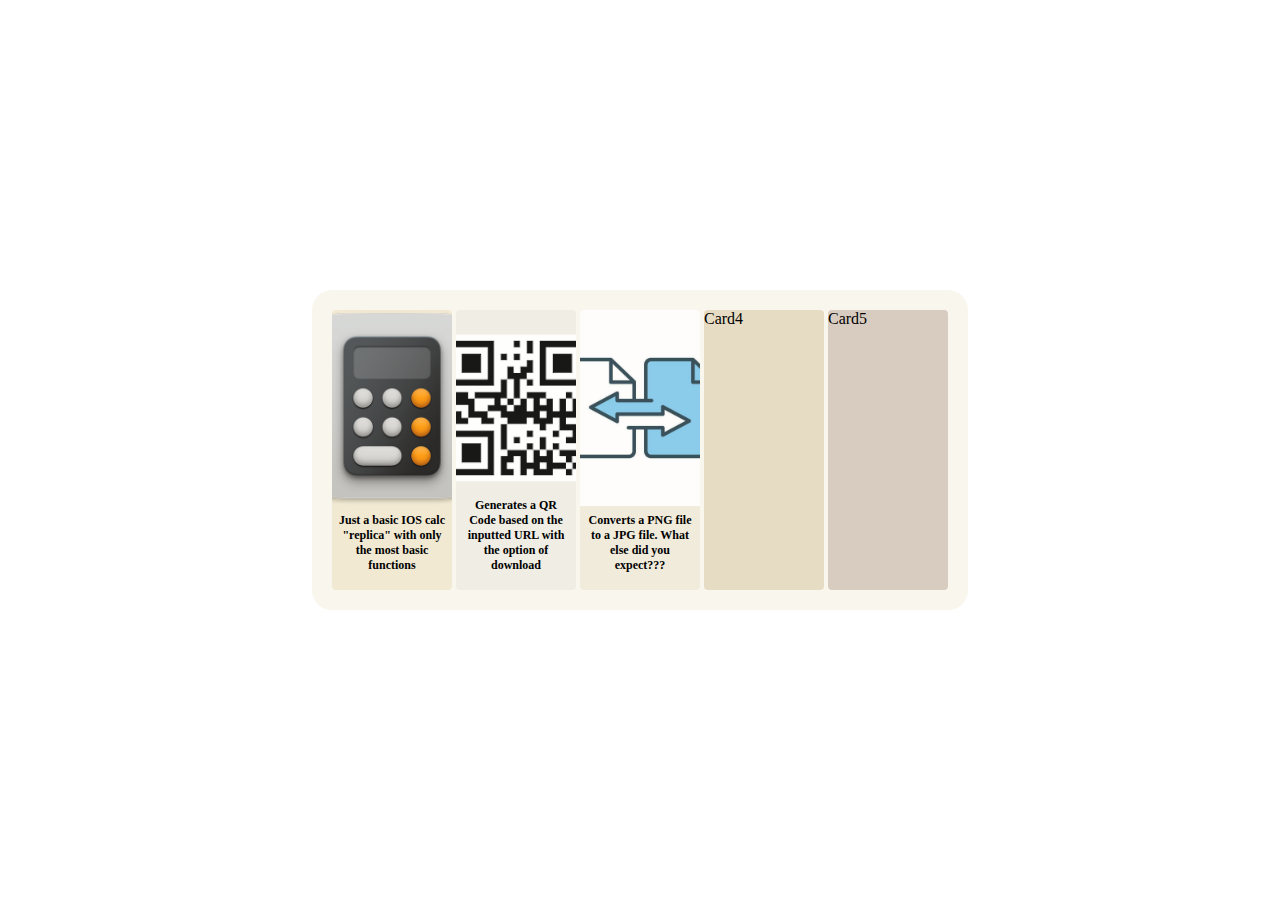
<file: index.html>
<!DOCTYPE HTML>
<html lang="en">
    <head>
        <title>Projects</title>
        <meta charset="utf-8">
        <meta name="viewport" content="width=device-width, initial-scale=1.0" />
        <link rel="stylesheet" type="text/css" href="style.css" />
        <link rel="icon" type="image/png" href="lightbulb-icon.png">
    </head>
    <body>
        <div class="gallery">
            <div class="card"><a href="calculator/calculator.html" target="_blank">
                <img src="calculatorimg.png" alt="calculator_image">
                <div class="border-text">
                    <p>Just a basic IOS calc "replica" with only the most basic functions</p>
            </div></a>
            </div>
            <div class="card"><a href="QRCodeGenerator/generator.html" target="_blank">
                <img src="qrcode.webp" alt="qrcode_image">
                <div class="border-text">
                    <p>Generates a QR Code based on the inputted URL with the option of download</p>
                </div></a>
            </div>
            <div class="card"><a href="FileConverter/converter.html" target="_blank">
                <img src="fileconverter.jpg" alt="file_converter_image">
                <div class="border-text">
                    <p>Converts a PNG file to a JPG file. What else did you expect???</p>
                </div></a>
            </div>
            <div class="card">
                Card4
            </div>
            <div class="card">
                Card5
            </div>
        </div>
    </body>
</html>
</file>
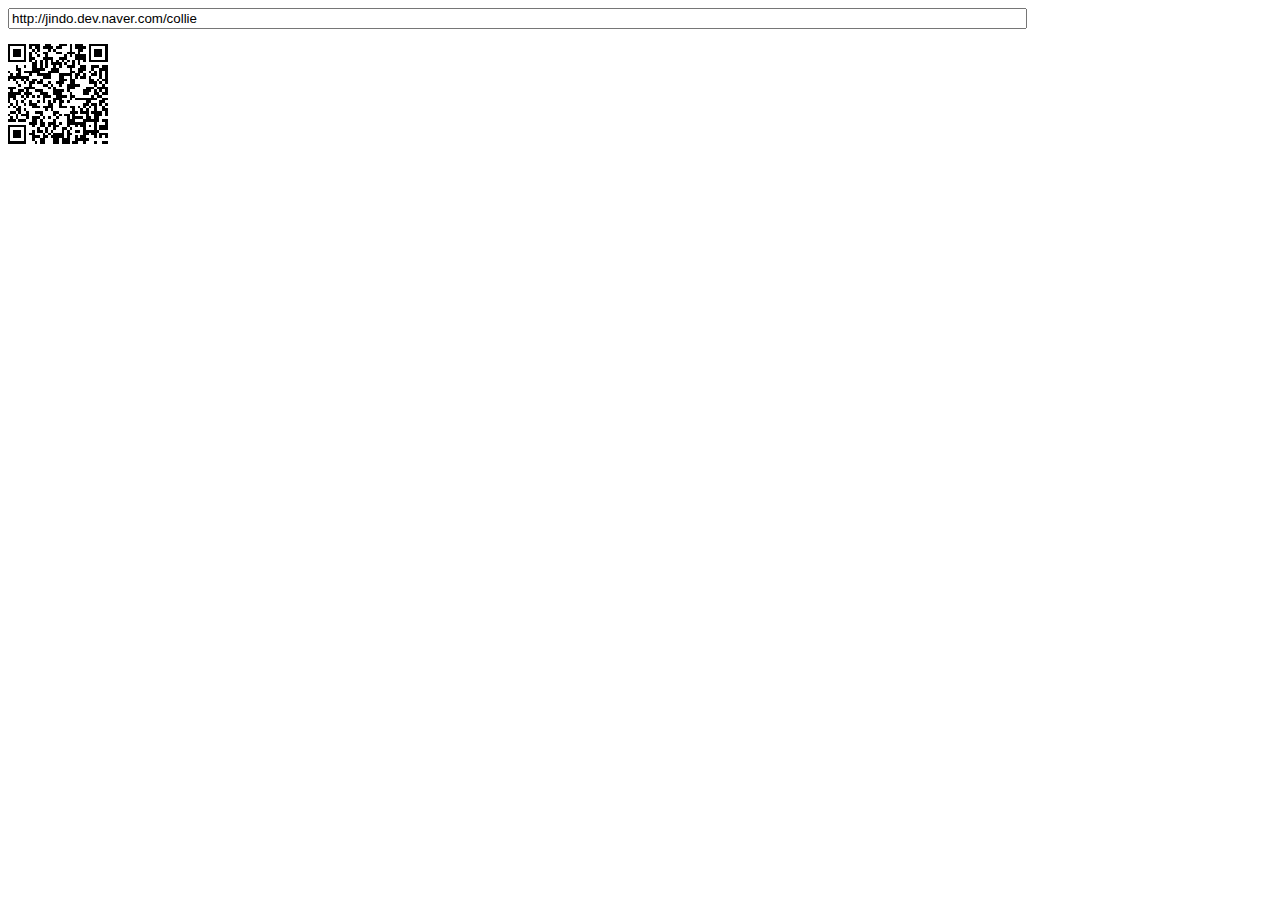
<file: QRCodeGenerator/qrcodejs-master/qrcodejs-master/index.html>
<!DOCTYPE html PUBLIC "-//W3C//DTD XHTML 1.0 Transitional//EN" "http://www.w3.org/TR/xhtml1/DTD/xhtml1-transitional.dtd">
<html xmlns="http://www.w3.org/1999/xhtml" xml:lang="ko" lang="ko">
<head>
<title>Cross-Browser QRCode generator for Javascript</title>
<meta http-equiv="Content-Type" content="text/html; charset=UTF-8" />
<meta name="viewport" content="width=device-width,initial-scale=1,user-scalable=no" />
<script type="text/javascript" src="jquery.min.js"></script>
<script type="text/javascript" src="qrcode.js"></script>
</head>
<body>
<input id="text" type="text" value="http://jindo.dev.naver.com/collie" style="width:80%" /><br />
<div id="qrcode" style="width:100px; height:100px; margin-top:15px;"></div>

<script type="text/javascript">
var qrcode = new QRCode(document.getElementById("qrcode"), {
	width : 100,
	height : 100
});

function makeCode () {		
	var elText = document.getElementById("text");
	
	if (!elText.value) {
		alert("Input a text");
		elText.focus();
		return;
	}
	
	qrcode.makeCode(elText.value);
}

makeCode();

$("#text").
	on("blur", function () {
		makeCode();
	}).
	on("keydown", function (e) {
		if (e.keyCode == 13) {
			makeCode();
		}
	});
</script>
</body>
</file>
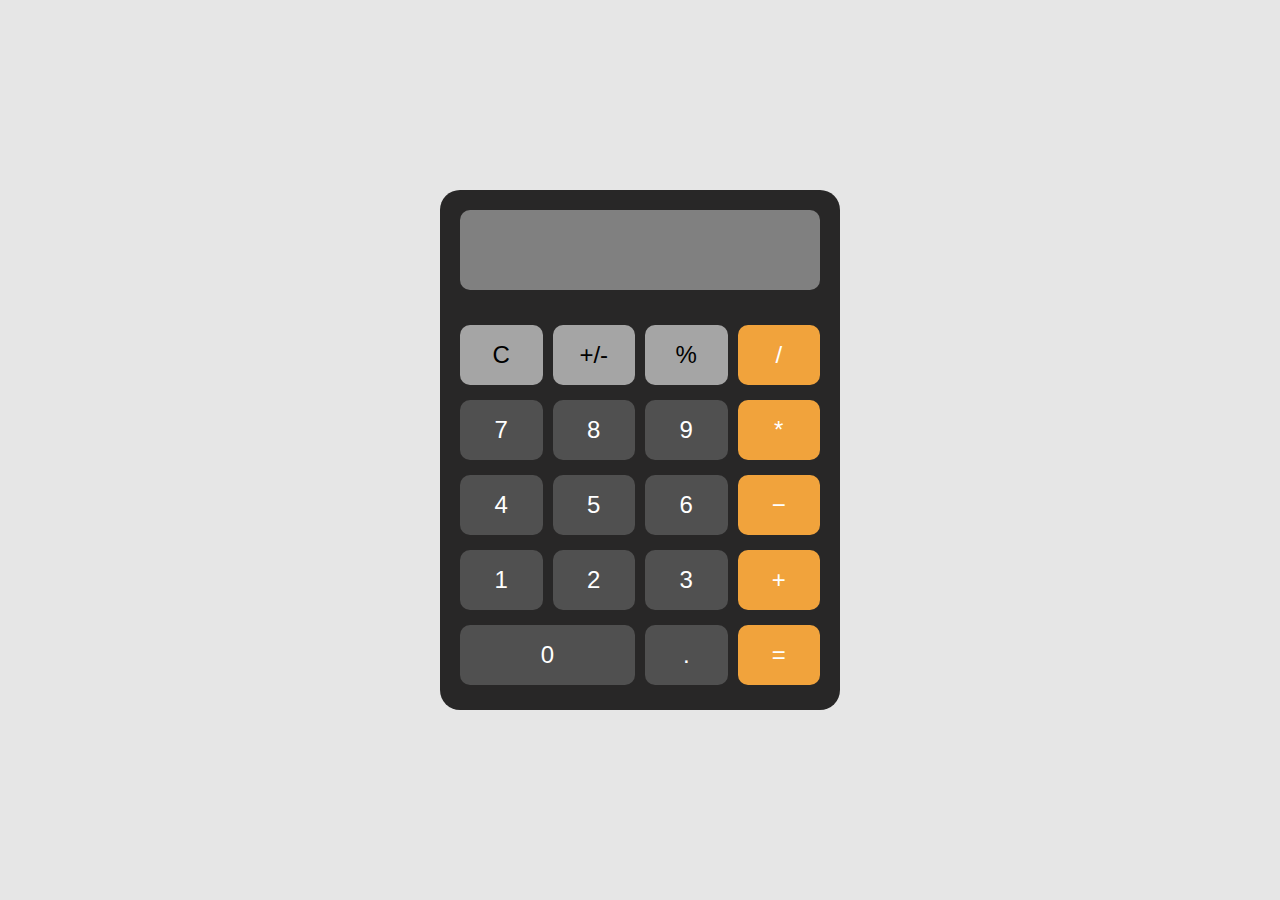
<file: calculator/calculator.html>
<!DOCTYPE HTML>
<html lang="en">
    <head>
        <title>Calculator</title>
        <meta charset="utf-8">
        <meta name="viewport" content="width=device-width, initial-scale=1.0, user-scalable=no">
        <link rel="stylesheet" type="text/css" href="calculator-style.css">
        <link rel="icon" type="image/png" href="../calculatorimg.png">
    </head>
    <body>
        <div class="calculator">
            <input id="display" value="" readonly>
            <button type="button" onclick="clearDisplay()">C</button>
            <button type="button" onclick="toggleSign('+/-')">+/-</button>
            <button type="button" onclick="showDisplay('%')">%</button>
            <button type="button" onclick="showDisplay('/')">/</button>
            <button type="button" onclick="showDisplay('7')">7</button>
            <button type="button" onclick="showDisplay('8')">8</button>
            <button type="button" onclick="showDisplay('9')">9</button>
            <button type="button" onclick="showDisplay('*')">*</button>
            <button type="button" onclick="showDisplay('4')">4</button>
            <button type="button" onclick="showDisplay('5')">5</button>
            <button type="button" onclick="showDisplay('6')">6</button>
            <button type="button" onclick="showDisplay('-')">−</button>
            <button type="button" onclick="showDisplay('1')">1</button>
            <button type="button" onclick="showDisplay('2')">2</button>
            <button type="button" onclick="showDisplay('3')">3</button>
            <button type="button" onclick="showDisplay('+')">+</button>
            <button type="button" onclick="showDisplay('0')" id="button-0">0</button>
            <button type="button" onclick="showDisplay('.')">.</button>
            <button type="button" onclick="calculate()">=</button>
        </div>
        <script src="script.js"></script>
    </body>
</html>
</file>
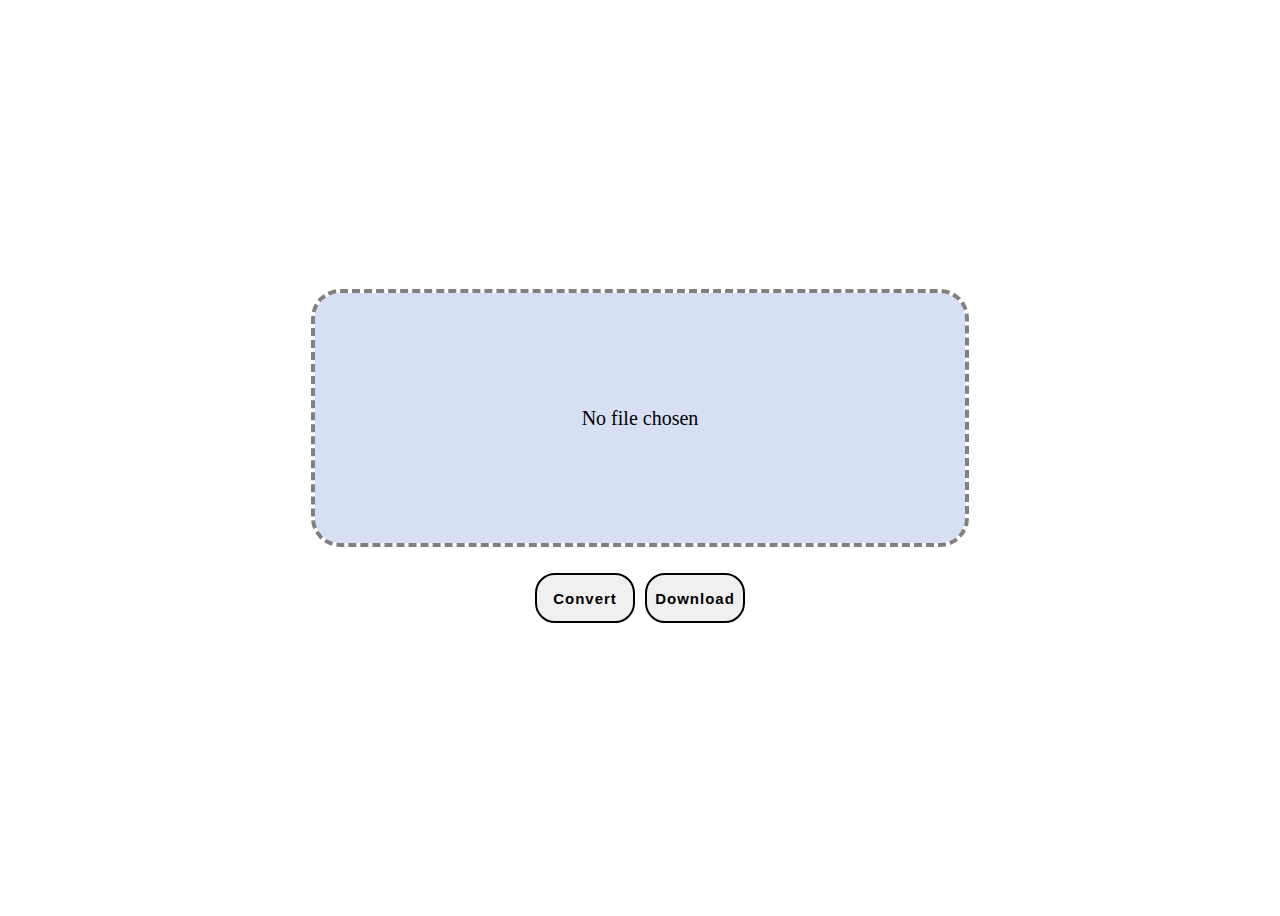
<file: FileConverter/converter.html>
<!DOCTYPE html>
<html lang="en">
    <head>
        <meta charset="UTF-8" content="width=device-width, initial-scale=1.0" name="viewport">
        <link rel="stylesheet" type="text/css" href="converter-style.css" />
        <link rel="icon" type="image/png" href="fileconverter-icon.png">
        <title>PNG to JPG</title>
    </head>
    <body>
        <div>
            <input id="input-file" type="file" accept="image/png">
            <div id="trigger-btn">
                <p id="file-name" oncopy="false">No file chosen</p>
            </div>
        </div>

        <div id="btn-container">
            <button type="button" id="convert-btn">Convert</button>
            <a id="download"><button type="button" id="download-btn">Download</button></a>
        </div>
        <script src="converter-script.js"></script>
    </body>
</html>
</file>
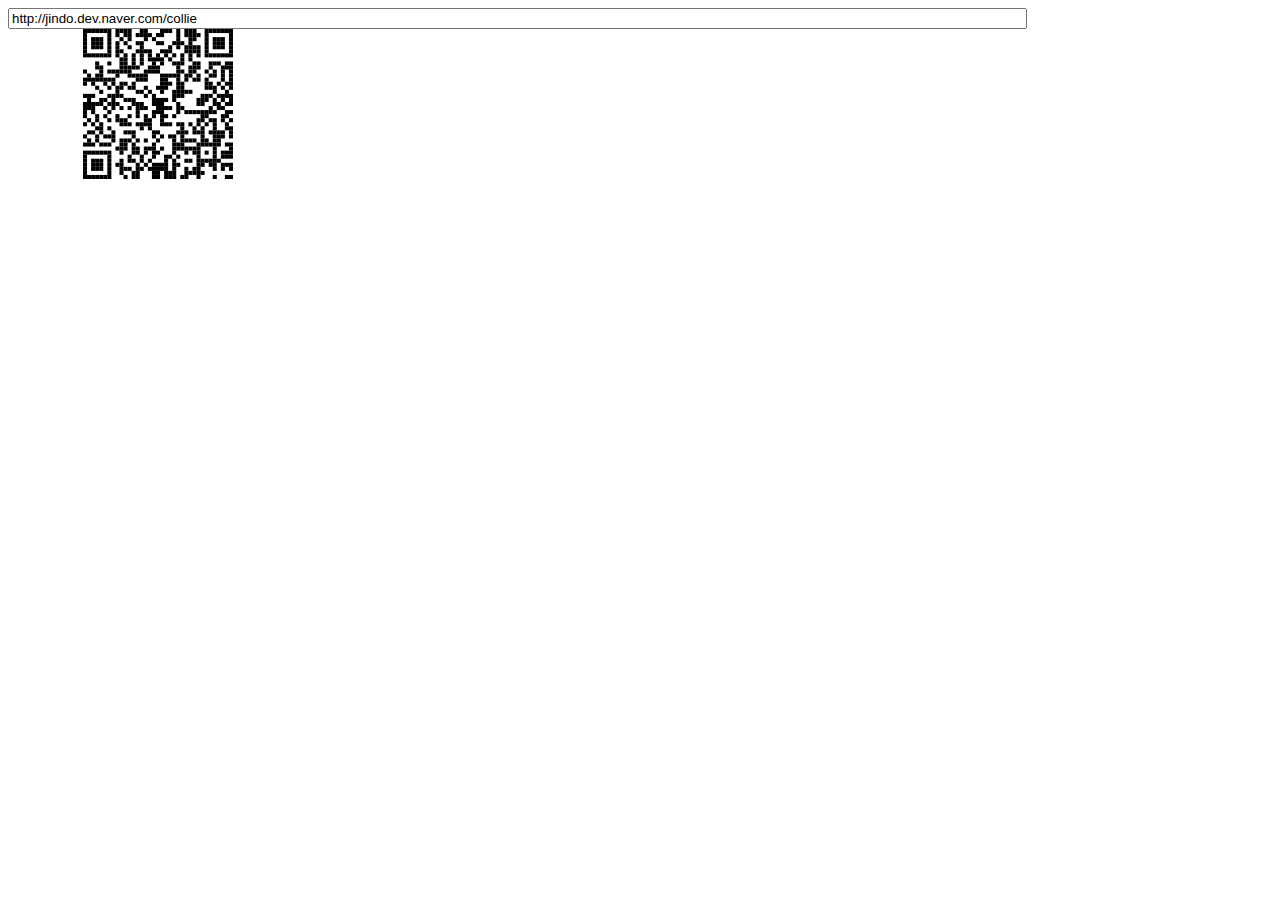
<file: QRCodeGenerator/qrcodejs-master/qrcodejs-master/index-svg.html>
<!DOCTYPE html PUBLIC "-//W3C//DTD XHTML 1.0 Transitional//EN" "http://www.w3.org/TR/xhtml1/DTD/xhtml1-transitional.dtd">
<html xmlns="http://www.w3.org/1999/xhtml" xml:lang="ko" lang="ko">
  <head>
    <title>Cross-Browser QRCode generator for Javascript</title>
    <meta http-equiv="Content-Type" content="text/html; charset=UTF-8" />
    <meta name="viewport" content="width=device-width,initial-scale=1,user-scalable=no" />
    <script type="text/javascript" src="jquery.min.js"></script>
    <script type="text/javascript" src="qrcode.js"></script>
  </head>
  <body>
  <input id="text" type="text" value="http://jindo.dev.naver.com/collie" style="width:80%" />
  <svg xmlns="http://www.w3.org/2000/svg" xmlns:xlink="http://www.w3.org/1999/xlink">
    <g id="qrcode"/>
  </svg>
  <script type="text/javascript">
  var qrcode = new QRCode(document.getElementById("qrcode"), {
      width : 100,
      height : 100,
      useSVG: true
  });

  function makeCode () {		
      var elText = document.getElementById("text");

      if (!elText.value) {
          alert("Input a text");
          elText.focus();
          return;
      }

      qrcode.makeCode(elText.value);
  }

  makeCode();

  $("#text").
      on("blur", function () {
          makeCode();
      }).
      on("keydown", function (e) {
          if (e.keyCode == 13) {
              makeCode();
          }
      });
    </script>
  </body>
</html>
</file>
<file: style.css>
html, body {
    margin: 0;
    padding: 0;
    height: 100%;
    display: flex;
    justify-content: center;
    align-items: center;
}

.gallery {
    display: flex;
    justify-content: center;
    align-items: center;
    gap: 4px;
    padding: 20px;
    width: 100%;
    max-width: 800px;
    height: 320px;
    border-radius: 20px;
    background-color: #F9F6EE;
    box-sizing: border-box;
}

.gallery a{
    outline: none;
    text-decoration: none;
}

.gallery a:focus,
.gallery a:active {
    outline: none;
}

.gallery a {
    -webkit-tap-highlight-color: transparent;
}

.card {
    position: relative;
    width: 120px;
    border-radius: 4px;
    padding: 0;
    height: 280px;
    transition: 0.4s ease-in-out;
    flex: 1;
    overflow: hidden;
    box-sizing: border-box;
}

.card img {
    width: 100%;
    height: 70%;
    object-fit: cover;
    opacity: 0.9;
}

.border-text {
    position: absolute;
    bottom: 0;
    left: 0;
    right: 0;
    padding: 5px;
    font-size: 12px;
    color: black;
    text-align: center;
    box-sizing: border-box;
    font-weight: bold;
}

.card:nth-child(1) { background-color: #F1E9D2; } /* Creamy white */
.card:nth-child(2) { background-color: #EFEDE4; } /* Light beige */
.card:nth-child(3) { background-color: hsl(45, 41%, 90%); } /* Soft sand */
.card:nth-child(4) { background-color: #E5DCC3; } /* Light taupe */
.card:nth-child(5) { background-color: #D8CCC1; } /* Pale ivory */

.card:hover {
    flex: 2;
    cursor: pointer;
}

@media (max-width: 728px) {
    .gallery{
        width: 250px;
        display: flex;
        flex-direction: column;
        height: 100%;
        gap: 10px;
    }
    .card{
        width: 220px;
        height: 20%;
    }
    .card img{
        height: 100%;
    }
    .border-text{
        display: none;
    }
}
</file>
<file: calculator/calculator-style.css>
body {
    display: flex;
    justify-content: center;
    align-items: center;
    height: 100vh;
    background-color: hsl(0, 0%, 90%);
    overflow: hidden;
    touch-action: manipulation;
    -webkit-user-select: none;
    margin: 0;
}

button, input, select, textarea{
    touch-action: manipulation;
}

.calculator {
    display: grid;
    grid-template-columns: repeat(4, 1fr);
    grid-gap: 10px;
    background-color: #282727;
    border-radius: 20px;
    padding: 20px;
    width: 100%;
    max-width: 400px;
    aspect-ratio: 1 / 1.3; /* Maintain aspect ratio */
    box-sizing: border-box;
}

.calculator input {
    height: 80px;
    border-radius: 10px;
    margin-bottom: 20px;
    border: none;
    text-align: right;
    font-size: 2rem;
    background-color: grey;
    color: white;
    grid-column: span 4;
    padding: 10px;
    outline: none;
    box-sizing: border-box;
}

.calculator button {
    width: 100%;
    height: 60px;
    border: none;
    border-radius: 10px;
    font-size: 1.5rem;
    cursor: pointer;
    color: white;
    outline: none;
}

#button-0 {
    grid-column: span 2;
}

.calculator button:focus,
.calculator button:active{
    outline: none;
}

button:nth-child(6), button:nth-child(7), button:nth-child(8), button:nth-child(10),
button:nth-child(11), button:nth-child(12), button:nth-child(14), button:nth-child(15),
button:nth-child(16), button:nth-child(18), button:nth-child(19){
    background-color: #505050;
}

button:nth-child(6):hover, button:nth-child(7):hover, button:nth-child(8):hover, button:nth-child(10):hover,
button:nth-child(11):hover, button:nth-child(12):hover, button:nth-child(14):hover, button:nth-child(15):hover,
button:nth-child(16):hover, button:nth-child(18):hover, button:nth-child(19):hover{
    background-color: hsl(0, 0%, 40%);
}

button:nth-child(6):active, button:nth-child(7):active, button:nth-child(8):active, button:nth-child(10):active,
button:nth-child(11):active, button:nth-child(12):active, button:nth-child(14):active, button:nth-child(15):active,
button:nth-child(16):active, button:nth-child(18):active, button:nth-child(19):active{
    background-color: hsl(0, 0%, 50%);
}

button:nth-child(2), button:nth-child(3), button:nth-child(4) {
    background-color: #a5a5a5;
    color: black;
}

button:nth-child(2):hover, button:nth-child(3):hover, button:nth-child(4):hover {
    background-color: hsl(0, 0%, 75%);
}

button:nth-child(2):active, button:nth-child(3):active, button:nth-child(4):active {
    background-color: hsl(0, 0%, 85%);
}

button:nth-child(9), button:nth-child(17), button:nth-child(13),
button:nth-child(5), button:nth-child(20) {
    background-color: #f1a33c;
}

button:nth-child(9):hover, button:nth-child(17):hover, button:nth-child(13):hover,
button:nth-child(5):hover, button:nth-child(20):hover {
    background-color: hsl(34, 87%, 70%);
}

button:nth-child(9):active, button:nth-child(17):active, button:nth-child(13):active,
button:nth-child(5):active, button:nth-child(20):active {
    background-color: hsl(34, 87%, 80%);
}

@media (max-width: 600px) {
    .calculator {
        max-width: 350px;
        width: 100vw;
        padding: 15px;
    }

    .calculator input {
        font-size: 6vw;
        height: 25vw;
    }

    .calculator button {
        height: 14vw;
        font-size: 6vw;
    }
}
</file>
<file: FileConverter/converter-style.css>
#input-file{
    display: none;
}

body{
    display: flex;
    flex-direction: column;
    justify-content: center;
    align-items: center;
    height: 100vh;
    gap: 10px;
    overflow: hidden;
}

#trigger-btn {
    width: 650px;
    height: 250px;
    background-color: hsl(223, 58%, 90%);
    border-radius: 25px;
    outline: grey dashed 4px;
    display: flex;
    justify-content: center;
    align-items: center;
    transition: background-color 0.3s;
}

#trigger-btn.drag-over {
    background-color: hsl(223, 58%, 93%);
}

#btn-container{
    margin-top: 20px;
    display: flex;
    gap: 10px;
}

#convert-btn, #download-btn{
    height: 50px;
    width: 100px;
    border-radius: 20px;
    border: 2px solid;
    letter-spacing: 1px;
    font-size: 15px;
    font-weight: bold;
    cursor: pointer;
    font-family: 'Ubuntu', sans-serif;
    background-color: hsl(0, 0%, 94%);
}

#convert-btn:hover, #download-btn:hover{
    background-color: hsl(0, 0%, 97%);
}

#file-name {
    font-size: 20px;
    margin: 0;
    user-select: none;
}
</file>
